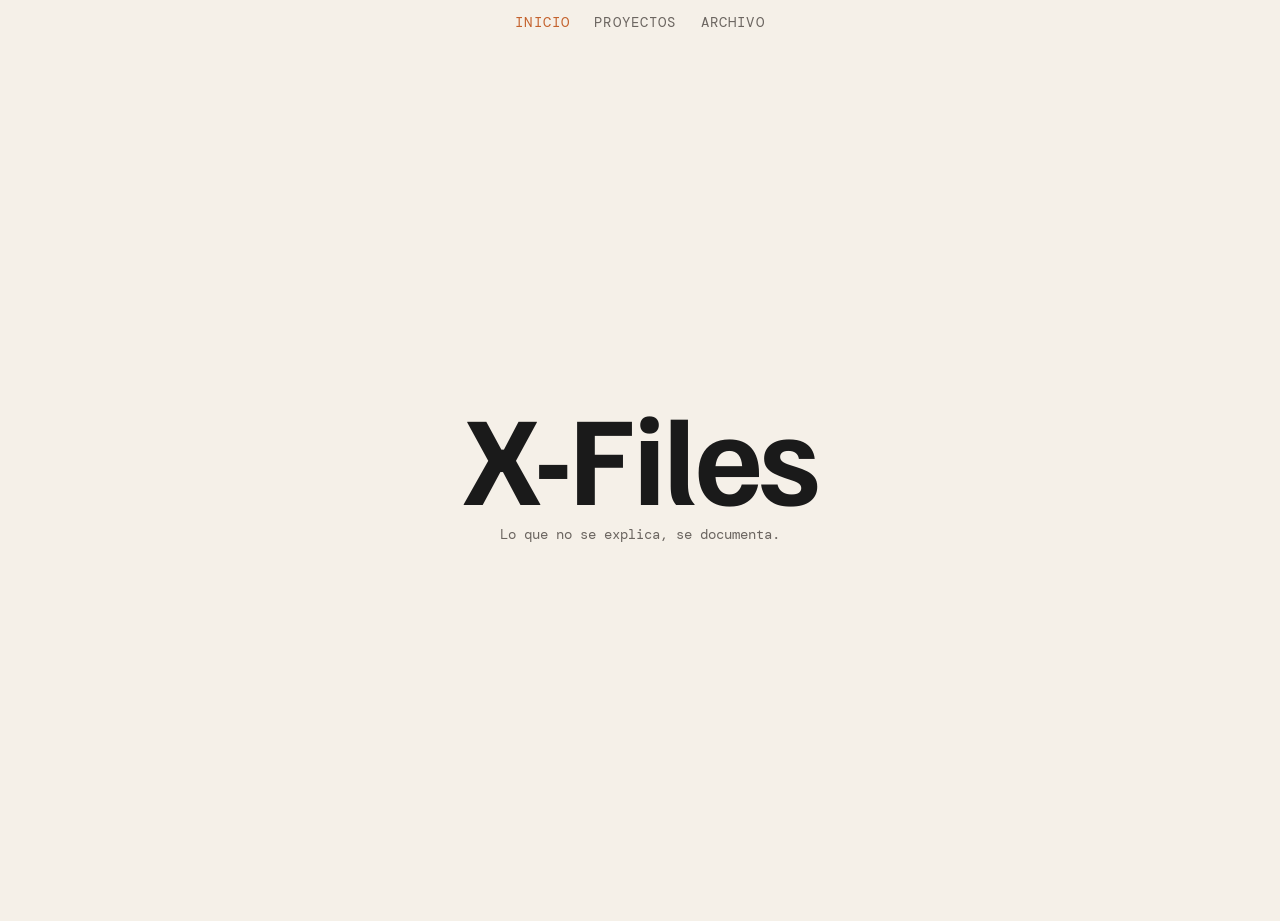
<file: index.html>
<!DOCTYPE html>
<html lang="es">
<head>
  <meta charset="UTF-8">
  <meta name="viewport" content="width=device-width, initial-scale=1.0">
  <meta name="description" content="X-Files">
  <meta name="keywords" content="motion design, animación, after effects...">
  <meta property="og:title" content="X-Files">
  <meta property="og:description" content="Lo que no se explica, se documenta.">
  <title>X-Files</title>
  <link rel="stylesheet" href="css/style.css">
</head>
<body  class="page-inicio">

<!-- ── NAVBAR ── -->
<nav class="navbar">
  <div></div>
  <ul class="navbar__links">
    <li><a href="index.html" class="active">Inicio</a></li>
    <li><a href="contenido.html">Proyectos</a></li>
    <li><a href="noticias.html">Archivo</a></li>
  </ul>

  <button class="navbar__hamburger" id="btnHamburger" aria-label="Menú">
    <span></span>
    <span></span>
    <span></span>
  </button>
</nav>

  <!-- Menú mobile -->
  <div class="navbar__menu-mobile" id="menuMobile">
    <a href="index.html">Inicio</a>
    <a href="contenido.html">Proyectos</a>
    <a href="noticias.html">Archivo</a>
  </div>

  <!-- ── HERO ── -->
  <main class="hero">
    <h1 class="hero__name">X-Files</h1>
    <p class="hero__tagline">Lo que no se explica, se documenta.</p>
  </main>

  <!-- ── SCRIPT ── -->
  <script src="js/app.js"></script>

</body>
</html>
</file>
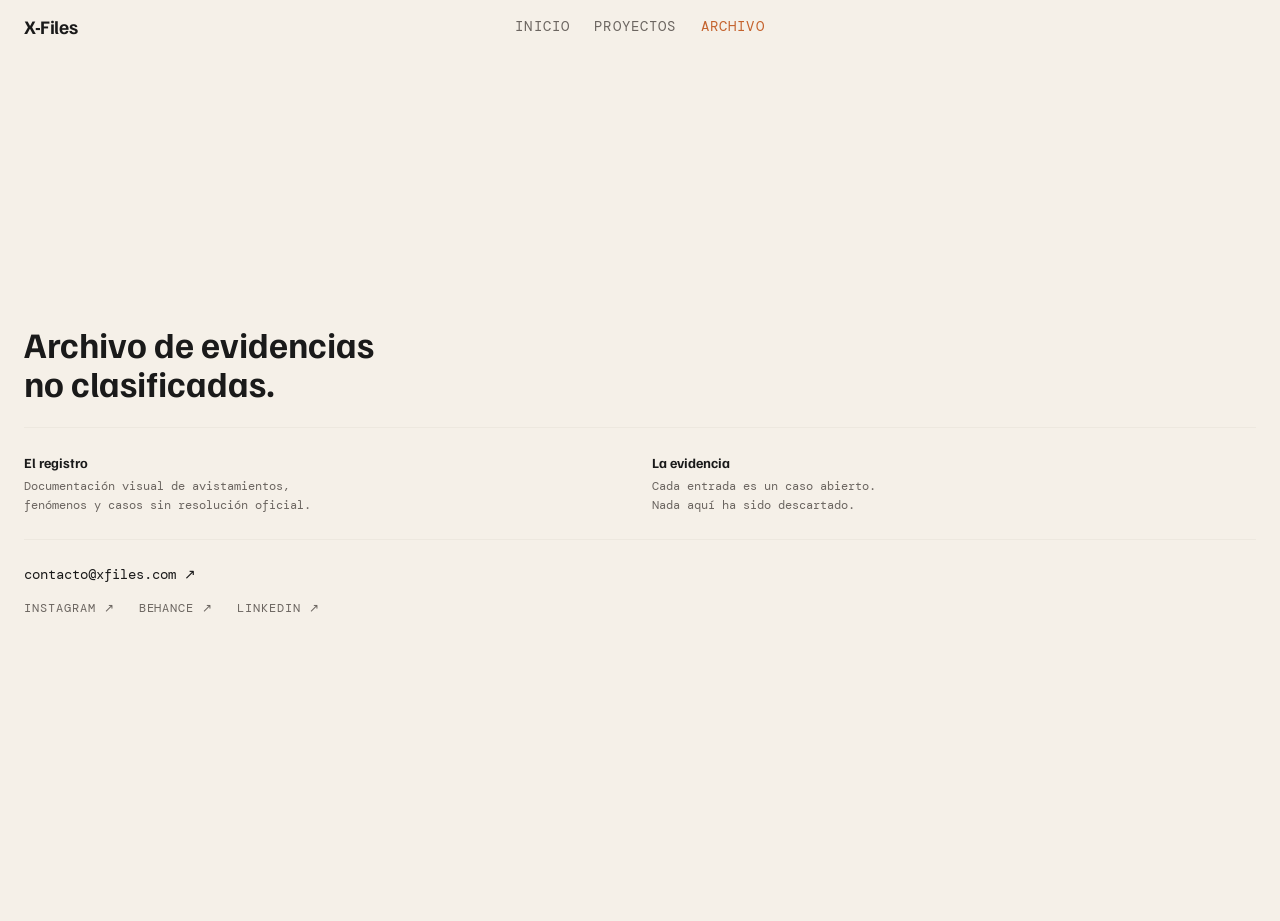
<file: noticias.html>
<!DOCTYPE html>
<html lang="es">
<head>
  <meta charset="UTF-8">
  <meta name="viewport" content="width=device-width, initial-scale=1.0">
  <meta name="description" content="X-Files — Archivo de evidencias no clasificadas.">
  <meta name="keywords" content="X-Files, archivo, evidencias, fenómenos">
  <meta property="og:title" content="X-Files — Archivo">
  <meta property="og:description" content="Archivo de evidencias no clasificadas.">
  <title>X-Files — Archivo</title>
  <link rel="stylesheet" href="css/style.css">
</head>
<body class="page-noticias">

<!-- ── NAVBAR ── -->
<nav class="navbar">
  <a href="index.html" class="navbar__logo">X-Files</a>

  <ul class="navbar__links">
    <li><a href="index.html">Inicio</a></li>
    <li><a href="contenido.html">Proyectos</a></li>
    <li><a href="noticias.html" class="active">Archivo</a></li>
  </ul>

  <button class="navbar__hamburger" id="btnHamburger" aria-label="Menú">
    <span></span>
    <span></span>
    <span></span>
  </button>
</nav>

  <!-- Menú mobile -->
  <div class="navbar__menu-mobile" id="menuMobile">
    <a href="index.html">Inicio</a>
    <a href="contenido.html">Proyectos</a>
    <a href="noticias.html">Archivo</a>
  </div>

  <!-- ── SOBRE MÍ ── -->
  <main class="sobre">

  <h1 class="sobre__titulo">
    Archivo de evidencias<br>
    no clasificadas.
  </h1>

  <div class="sobre__divider"></div>

  <div class="sobre__tension">
    <div class="sobre__tension-item">
      <h3>El registro</h3>
      <p>Documentación visual de avistamientos,<br>
      fenómenos y casos sin resolución oficial.</p>
    </div>
    <div class="sobre__tension-item">
      <h3>La evidencia</h3>
      <p>Cada entrada es un caso abierto.<br>
      Nada aquí ha sido descartado.</p>
    </div>
  </div>

  <div class="sobre__divider"></div>

  <div class="sobre__contacto">
    <a href="mailto:contacto@xfiles.com" class="sobre__email">
      contacto@xfiles.com ↗
    </a>
    <ul class="sobre__redes">
      <li><a href="#" target="_blank">Instagram ↗</a></li>
      <li><a href="#" target="_blank">Behance ↗</a></li>
      <li><a href="#" target="_blank">LinkedIn ↗</a></li>
    </ul>
  </div>

</main>

  <!-- ── SCRIPT ── -->
  <script src="js/app.js"></script>

</body>
</html>
</file>
<file: css/style.css>
/* ─────────────────────────────────────────
   IMPORTS — Google Fonts
───────────────────────────────────────── */
@import url('https://fonts.googleapis.com/css2?family=Familjen+Grotesk:wght@400;700;900&family=DM+Mono:wght@400;500&display=swap');

/* ─────────────────────────────────────────
   VARIABLES
───────────────────────────────────────── */
:root {
  /* Fondos */
  --color-bg:        #F5F0E8;
  --color-bg-card:   #EDE8DF;
  --color-bg-dark:   #1A1A1A;

  /* Texto */
  --color-text:      #1A1A1A;
  --color-text-soft: #6B6560;
  --color-text-inv:  #F5F0E8;

  /* Acento */
  --color-accent:    #C4622D;

  /* Tipografía */
  --font-display:    'Familjen Grotesk', sans-serif;
  --font-body:       'DM Mono', monospace;

  /* Tamaños de texto */
  --text-hero:       clamp(3rem, 10vw, 9rem);
  --text-hero-small: clamp(1.25rem, 3vw, 2.25rem);
  --text-title:      clamp(0.875rem, 1.5vw, 1.25rem);
  --text-meta: 0.75rem;
  --text-body: 0.875rem;

  /* Espaciado */
  --gap:             1.5rem;
  --gap-sm:          0.75rem;
  --radius:          4px;

  /* Transiciones */
  --transition:      0.4s cubic-bezier(0.4, 0, 0.2, 1);
}

/* ─────────────────────────────────────────
   RESET BASE
───────────────────────────────────────── */
*, *::before, *::after {
  box-sizing: border-box;
  margin: 0;
  padding: 0;
}

html, body {
  height: 100%;
  overflow: hidden;
}

body {
  background-color: var(--color-bg);
  color: var(--color-text);
  font-family: var(--font-body);
  font-size: var(--text-body);
  line-height: 1.5;
}

img {
  display: block;
  width: 100%;
  height: 100%;
  object-fit: cover;
}

a {
  color: inherit;
  text-decoration: none;
}

button {
  cursor: pointer;
  border: none;
  background: none;
  font-family: var(--font-body);
}

/* ─────────────────────────────────────────
   NAVBAR
───────────────────────────────────────── */
 .navbar {
   position: fixed;
   top: 0;
   left: 0;
   right: 0;
   z-index: 100;
   display: grid;
   grid-template-columns: 1fr auto 1fr;
   align-items: center;
   padding: var(--gap-sm) var(--gap);
   background-color: var(--color-bg);
 }

 .navbar__logo {
   font-family: var(--font-display);
   font-size: clamp(0.9rem, 1.5vw, 1.25rem);
   font-weight: 900;
   color: var(--color-text);
   letter-spacing: -0.02em;
   transition: color var(--transition);
   justify-self: start;
 }

 .navbar__logo:hover {
   color: var(--color-accent);
 }

 .navbar__links {
   display: flex;
   gap: var(--gap);
   list-style: none;
   justify-self: center;
 }

 .navbar__links a {
   font-family: var(--font-body);
   font-size: clamp(0.9rem, 1vw, 1.25rem);
   color: var(--color-text-soft);
   text-transform: uppercase;
   letter-spacing: 0.08em;
   transition: color var(--transition);
 }

 .navbar__hamburger {
   justify-self: end;
   display: none;
 }
 .navbar__links a:hover,
 .navbar__links a.active {
   color: var(--color-accent);
 }

 .page-inicio .navbar__logo {
   visibility: hidden;
   pointer-events: none;
 }

 .page-inicio .navbar {
   justify-content: center;
 }
/* ─────────────────────────────────────────
   HERO — index.html
───────────────────────────────────────── */
.hero {
  height: 100vh;
  display: flex;
  flex-direction: column;
  justify-content: center;
  align-items: center;
  text-align: center;
  padding: 0 var(--gap);
}

.hero__name {
  font-family: var(--font-display);
  font-size: var(--text-hero);
  font-weight: 900;
  line-height: 0.9;
  color: var(--color-text);
  letter-spacing: -0.02em;
}

.hero__tagline {
  margin-top: var(--gap-sm);
  font-family: var(--font-body);
  font-size: var(--text-body);
  color: var(--color-text-soft);
}

.hero__status {
  position: fixed;
  bottom: var(--gap);
  right: var(--gap);
  display: flex;
  align-items: center;
  gap: 0.5rem;
  font-size: var(--text-meta);
  color: var(--color-text-soft);
}

.hero__status::before {
  content: '';
  display: block;
  width: 6px;
  height: 6px;
  border-radius: 50%;
  background-color: var(--color-accent);
}


/* ─────────────────────────────────────────
   PROYECTOS — contenido.html
───────────────────────────────────────── */
.proyectos {
  height: 100vh;
  display: flex;
  flex-direction: column;
  padding: calc(var(--gap) * 3) var(--gap) var(--gap);
}

.proyectos__header {
  display: flex;
  align-items: baseline;
  justify-content: space-between;
  margin-bottom: var(--gap);
}

.proyectos__nombre {
  font-family: var(--font-display);
  font-size: var(--text-hero-small);
  font-weight: 900;
  line-height: 1;
  color: var(--color-text);
  letter-spacing: -0.02em;
}

.proyectos__controles {
  display: flex;
  gap: var(--gap-sm);
}

.proyectos__controles button {
  font-size: var(--text-meta);
  color: var(--color-text-soft);
  text-transform: uppercase;
  letter-spacing: 0.08em;
  transition: color var(--transition);
}

.proyectos__controles button:hover {
  color: var(--color-accent);
}

/* Grid */
.grid {
  flex: 1;
  display: grid;
  grid-template-columns: repeat(3, 1fr);
  gap: var(--gap-sm);
  overflow: hidden;
}

/* Card */
.card {
  position: relative;
  background-color: var(--color-bg-card);
  border-radius: var(--radius);
  overflow: hidden;
  cursor: pointer;
  transition: transform var(--transition);
  container-type: inline-size;
}

.card:hover {
  transform: scale(1.01);
}

.card__img {
  width: 100%;
  height: 70%;
  object-fit: cover;
  border-radius: var(--radius) var(--radius) 0 0;
}

.card__info {
  padding: 0.6rem var(--gap-sm) var(--gap-sm);
}

.card__titulo {
  font-family: var(--font-display);
  font-size: clamp(0.75rem, 2.5cqi, 1.25rem);
  font-weight: 700;
  color: var(--color-text);
}

.card__meta {
  margin-top: 0.25rem;
  font-size: clamp(0.6rem, 1.5cqi, 0.75rem);
  color: var(--color-text-soft);
}


/* Controles admin sobre la card */
.card__admin {
  position: absolute;
  top: var(--gap-sm);
  right: var(--gap-sm);
  display: none;
  gap: var(--gap-sm);
}

.card__admin button {
  width: 28px;
  height: 28px;
  border-radius: 50%;
  background-color: var(--color-bg);
  font-size: 0.75rem;
  display: flex;
  align-items: center;
  justify-content: center;
  transition: background-color var(--transition);
}

.card__admin .btn-editar:hover {
  background-color: var(--color-accent);
  color: var(--color-text-inv);
}

.card__admin .btn-eliminar:hover {
  background-color: var(--color-bg-dark);
  color: var(--color-text-inv);
}

/* Admin mode activo */
body.admin-mode .card__admin {
  display: flex;
}

body.admin-mode .btn-agregar {
  display: flex;
}

/* Botón agregar */
.btn-agregar {
  display: none;
  position: fixed;
  bottom: var(--gap);
  right: var(--gap);
  align-items: center;
  gap: var(--gap-sm);
  padding: 0.6rem 1rem;
  background-color: var(--color-bg-dark);
  color: var(--color-text-inv);
  font-family: var(--font-body);
  font-size: var(--text-meta);
  text-transform: uppercase;
  letter-spacing: 0.08em;
  border-radius: var(--radius);
  transition: background-color var(--transition);
  z-index: 50;
}

.btn-agregar:hover {
  background-color: var(--color-accent);
}

/* ─────────────────────────────────────────
   MODAL DETALLE
───────────────────────────────────────── */
.modal-overlay {
  position: fixed;
  inset: 0;
  background-color: rgba(26, 26, 26, 0.85);
  z-index: 200;
  display: none;
  align-items: center;
  justify-content: center;
  opacity: 0;
  pointer-events: none;
  transition: opacity var(--transition);
}

.modal-overlay.active {
  display: flex;
  opacity: 1;
  pointer-events: all;
}

.modal {
  background-color: var(--color-bg);
  border-radius: var(--radius);
  padding: var(--gap);
  width: min(90vw, 700px);
  max-height: 85vh;
  display: grid;
  grid-template-columns: 1fr 1fr;
  gap: var(--gap);
  position: relative;
}

.modal__cerrar {
  position: absolute;
  top: 55px;
  right: 15px;
  font-size: var(--text-meta);
  color: var(--color-text-soft);
  text-transform: uppercase;
  letter-spacing: 0.08em;
  transition: color var(--transition);
  z-index: 999;
}

.modal__cerrar:hover {
  color: var(--color-accent);
}

.modal__img {
  margin-top: 4rem;
  max-height: 250px;
  object-fit: cover;
  border-radius: var(--radius);
  overflow: hidden;
  aspect-ratio: 16/9;
}

.modal__info {
  display: flex;
  flex-direction: column;
  gap: var(--gap-sm);
}

.modal__titulo {
  font-family: var(--font-display);
  font-size: var(--text-hero-small);
  font-weight: 700;
  line-height: 1;
  color: var(--color-text);
}

.modal__meta {
  font-size: var(--text-meta);
  color: var(--color-text-soft);
}

.modal__descripcion {
  font-size: var(--text-body);
  color: var(--color-text);
  line-height: 1.6;
}

.modal__bocetos {
  grid-column: 1 / -1;
  display: grid;
  grid-template-columns: repeat(2, 1fr);
  gap: var(--gap-sm);
}

.modal__boceto {
  aspect-ratio: 16/9;
  border-radius: var(--radius);
  overflow: hidden;
  background-color: var(--color-bg-card);
}

/* ─────────────────────────────────────────
   MODAL ADMIN — agregar / editar
───────────────────────────────────────── */
.modal-admin {
  background-color: var(--color-bg);
  border-radius: var(--radius);
  padding: var(--gap);
  width: min(90vw, 480px);
  display: flex;
  flex-direction: column;
  gap: var(--gap-sm);
  position: relative;
}

.modal-admin__titulo {
  font-family: var(--font-display);
  font-size: var(--text-title);
  font-weight: 700;
  color: var(--color-text);
  margin-bottom: var(--gap-sm);
}

.form-field {
  display: flex;
  flex-direction: column;
  gap: 0.25rem;
}

.form-field label {
  font-size: var(--text-meta);
  color: var(--color-text-soft);
  text-transform: uppercase;
  letter-spacing: 0.08em;
}

.form-field input,
.form-field textarea,
.form-field select {
  background-color: var(--color-bg-card);
  border: 1px solid transparent;
  border-radius: var(--radius);
  padding: 0.5rem 0.75rem;
  font-family: var(--font-body);
  font-size: var(--text-body);
  color: var(--color-text);
  transition: border-color var(--transition);
  outline: none;
}

.form-field input:focus,
.form-field textarea:focus {
  border-color: var(--color-accent);
}

.form-field textarea {
  resize: none;
  height: 60px;
}

.form-actions {
  display: flex;
  justify-content: flex-end;
  margin-top: var(--gap-sm);
}

.btn-guardar {
  padding: 0.5rem 1.25rem;
  background-color: var(--color-bg-dark);
  color: var(--color-text-inv);
  font-family: var(--font-body);
  font-size: var(--text-meta);
  text-transform: uppercase;
  letter-spacing: 0.08em;
  border-radius: var(--radius);
  transition: background-color var(--transition);
}

.btn-guardar:hover {
  background-color: var(--color-accent);
}

/* ─────────────────────────────────────────
   SOBRE MÍ — noticias.html
───────────────────────────────────────── */
.sobre {
  height: 100vh;
  display: flex;
  flex-direction: column;
  justify-content: center;
  padding: 0 var(--gap);
  gap: var(--gap);
}

.sobre__titulo {
  font-family: var(--font-display);
  font-size: var(--text-hero-small);
  font-weight: 700;
  line-height: 1.1;
  color: var(--color-text);
}

.sobre__divider {
  width: 100%;
  height: 1px;
  background-color: var(--color-bg-card);
}

.sobre__tension {
  display: grid;
  grid-template-columns: 1fr 1fr;
  gap: var(--gap);
}

.sobre__tension-item h3 {
  font-family: var(--font-display);
  font-size: var(--text-body);
  font-weight: 700;
  color: var(--color-text);
  margin-bottom: 0.25rem;
}

.sobre__tension-item p {
  font-size: var(--text-meta);
  color: var(--color-text-soft);
  line-height: 1.6;
}

.sobre__contacto {
  display: flex;
  flex-direction: column;
  gap: var(--gap-sm);
}

.sobre__email {
  font-size: var(--text-body);
  color: var(--color-text);
  transition: color var(--transition);
}

.sobre__email:hover {
  color: var(--color-accent);
}

.sobre__redes {
  display: flex;
  gap: var(--gap);
  list-style: none;
}

.sobre__redes a {
  font-size: var(--text-meta);
  color: var(--color-text-soft);
  text-transform: uppercase;
  letter-spacing: 0.08em;
  transition: color var(--transition);
}

.sobre__redes a:hover {
  color: var(--color-accent);
}

/* ─────────────────────────────────────────
   RESPONSIVE — Mobile
───────────────────────────────────────── */
.proyectos {
  height: auto;
  min-height: 100vh;
  display: flex;
  flex-direction: column;
  padding: calc(var(--gap) * 3) var(--gap) var(--gap);
  overflow: auto;
}

.grid {
  flex: 1;
  display: grid;
  grid-template-columns: repeat(3, 1fr);
  gap: var(--gap-sm);
  overflow: visible;
}

@media (max-width: 768px) {

  html, body {
    height: 100%;
    overflow: auto;
  }

  .navbar {
    grid-template-columns: 1fr auto;
  }

  .navbar__links {
    display: none;
  }

  .navbar__hamburger {
    display: flex;
    flex-direction: column;
    gap: 4px;
    cursor: pointer;
    justify-self: end;
  }

  .navbar__hamburger span {
    display: block;
    width: 20px;
    height: 2px;
    background-color: var(--color-text);
    transition: transform var(--transition);
  }

  .navbar__menu-mobile {
    display: none;
    position: fixed;
    inset: 0;
    background-color: var(--color-bg);
    z-index: 90;
    flex-direction: column;
    align-items: center;
    justify-content: center;
    gap: var(--gap);
  }

  .navbar__menu-mobile.open {
    display: flex;
  }

  .navbar__menu-mobile a {
    font-family: var(--font-display);
    font-size: var(--text-hero-small);
    font-weight: 700;
    color: var(--color-text);
  }

  .hero {
    padding-top: 5rem;
    overflow: auto;
  }

  .proyectos {
    height: auto;
    min-height: 100vh;
    overflow: auto;
    padding-top: 5rem;
  }

  .grid {
    grid-template-columns: 1fr 1fr;
    overflow: visible;
  }

  .card__img {
    height: 140px;
  }

  .modal {
    grid-template-columns: 1fr;
    width: 100vw;
    height: 100vh;
    max-height: 100vh;
    border-radius: 0;
    overflow-y: auto;
  }

  .modal-admin {
    width: 100vw;
    max-height: 90vh;
    overflow-y: auto;
    border-radius: 0;
  }

  .modal__bocetos {
    grid-template-columns: 1fr;
  }

  .sobre {
    height: auto;
    min-height: 100vh;
    padding-top: 5rem;
    overflow: auto;
  }

  .sobre__tension {
    grid-template-columns: 1fr;
  }

}
</file>
